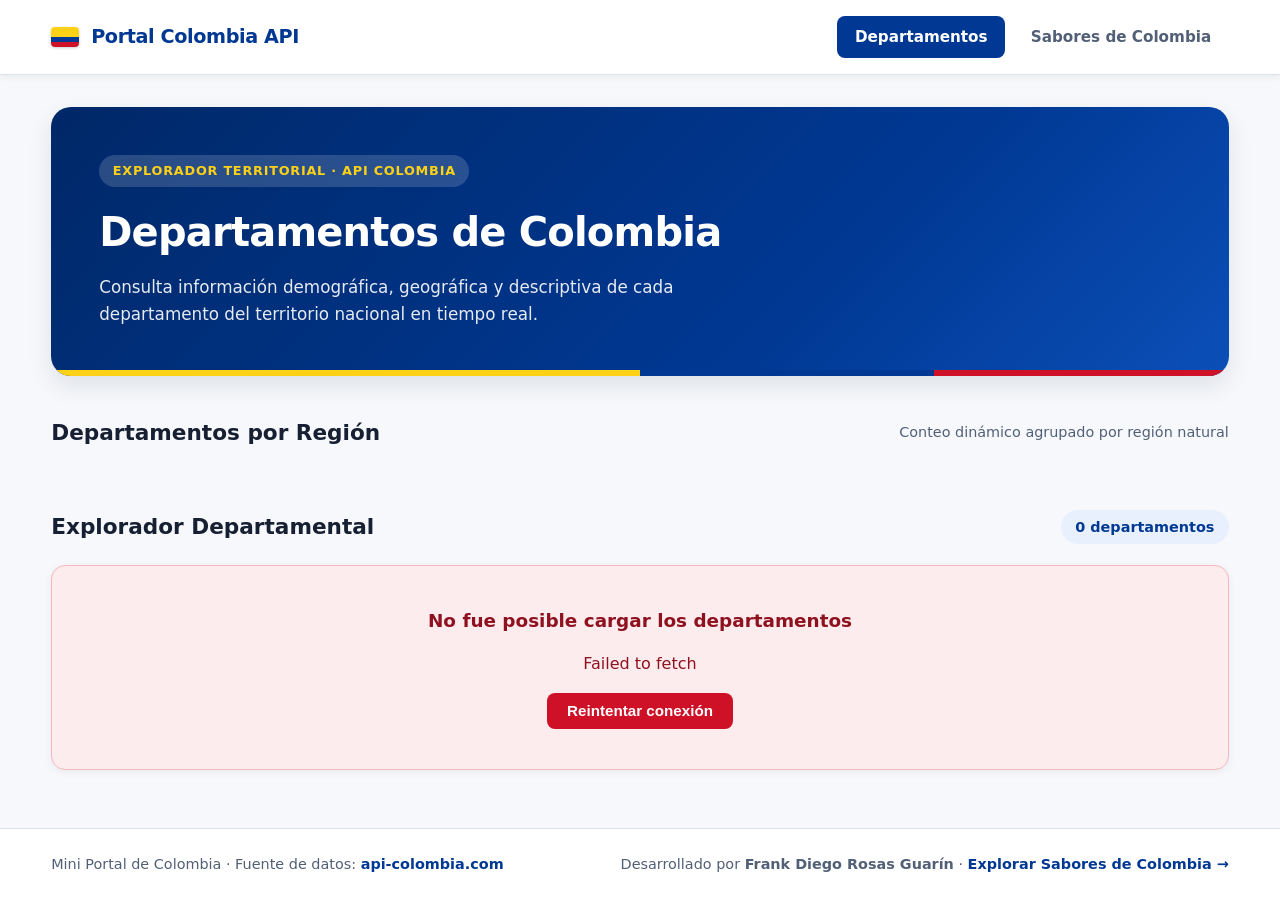
<file: index.html>
<!DOCTYPE html>
<html lang="es">
<head>
  <meta charset="UTF-8">
  <meta name="viewport" content="width=device-width, initial-scale=1.0">
  <meta name="description" content="Explorador de departamentos de Colombia consumiendo datos en tiempo real desde API Colombia.">
  <title>Departamentos de Colombia | Mini Portal API Colombia</title>
  <link rel="stylesheet" href="css/styles.css">
  <script src="js/departamentos.js" defer></script>
</head>
<body>
  <header class="site-header">
    <a href="index.html" class="brand" aria-label="Inicio - Mini Portal de Colombia">
      <span class="brand-flag" aria-hidden="true"></span>
      <span class="brand-text">Portal Colombia API</span>
    </a>
    <nav class="main-nav" aria-label="Navegación principal">
      <a href="index.html" class="nav-link active" aria-current="page">Departamentos</a>
      <a href="sabores.html" class="nav-link">Sabores de Colombia</a>
    </nav>
  </header>

  <main class="main-content">
    <section class="hero">
      <span class="hero-tag">Explorador Territorial · API Colombia</span>
      <h1>Departamentos de Colombia</h1>
      <p>Consulta información demográfica, geográfica y descriptiva de cada departamento del territorio nacional en tiempo real.</p>
    </section>

    <section class="stats-section" aria-labelledby="titulo-regiones">
      <div class="section-header">
        <h2 id="titulo-regiones" class="section-title">Departamentos por Región</h2>
        <span class="section-subtitle">Conteo dinámico agrupado por región natural</span>
      </div>
      <div id="region-stats" class="stats-grid" aria-live="polite"></div>
    </section>

    <section class="catalog-section" aria-labelledby="titulo-departamentos">
      <div class="section-header">
        <h2 id="titulo-departamentos" class="section-title">Explorador Departamental</h2>
        <span id="departments-count" class="count-badge" aria-live="polite">0 departamentos</span>
      </div>

      <div id="loader" class="state-box loader-box" role="status" aria-live="polite">
        <span class="spinner" aria-hidden="true"></span>
        <p>Cargando departamentos de Colombia desde la API...</p>
      </div>

      <div id="error-box" class="state-box error-box hidden" role="alert"></div>

      <div id="departments-grid" class="cards-grid"></div>
    </section>
  </main>

  <footer class="site-footer">
    <p>Mini Portal de Colombia · Fuente de datos: <a href="https://api-colombia.com/" target="_blank" rel="noopener noreferrer">api-colombia.com</a></p>
    <p>Desarrollado por <strong>Frank Diego Rosas Guarín</strong> · <a href="sabores.html">Explorar Sabores de Colombia &rarr;</a></p>
  </footer>
</body>
</html>
</file>
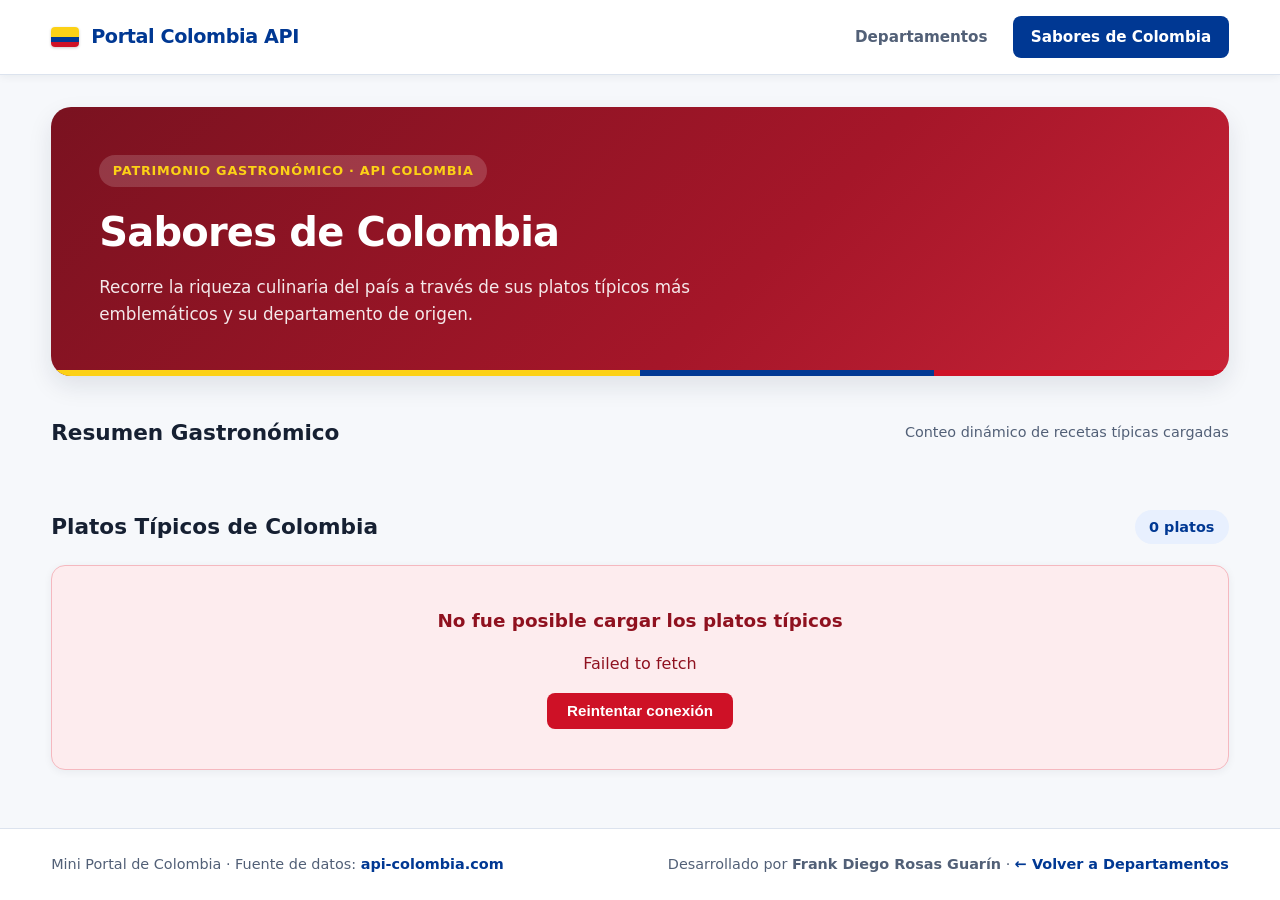
<file: sabores.html>
<!DOCTYPE html>
<html lang="es">
<head>
  <meta charset="UTF-8">
  <meta name="viewport" content="width=device-width, initial-scale=1.0">
  <meta name="description" content="Catálogo gastronómico de platos típicos de Colombia consumiendo datos desde API Colombia.">
  <title>Sabores de Colombia | Mini Portal API Colombia</title>
  <link rel="stylesheet" href="css/styles.css">
  <script src="js/sabores.js" defer></script>
</head>
<body>
  <header class="site-header">
    <a href="index.html" class="brand" aria-label="Inicio - Mini Portal de Colombia">
      <span class="brand-flag" aria-hidden="true"></span>
      <span class="brand-text">Portal Colombia API</span>
    </a>
    <nav class="main-nav" aria-label="Navegación principal">
      <a href="index.html" class="nav-link">Departamentos</a>
      <a href="sabores.html" class="nav-link active" aria-current="page">Sabores de Colombia</a>
    </nav>
  </header>

  <main class="main-content">
    <section class="hero hero-sabores">
      <span class="hero-tag">Patrimonio Gastronómico · API Colombia</span>
      <h1>Sabores de Colombia</h1>
      <p>Recorre la riqueza culinaria del país a través de sus platos típicos más emblemáticos y su departamento de origen.</p>
    </section>

    <section class="stats-section" aria-labelledby="titulo-resumen-sabores">
      <div class="section-header">
        <h2 id="titulo-resumen-sabores" class="section-title">Resumen Gastronómico</h2>
        <span class="section-subtitle">Conteo dinámico de recetas típicas cargadas</span>
      </div>
      <div id="dishes-summary" class="stats-grid" aria-live="polite"></div>
    </section>

    <section class="catalog-section" aria-labelledby="titulo-platos">
      <div class="section-header">
        <h2 id="titulo-platos" class="section-title">Platos Típicos de Colombia</h2>
        <span id="dishes-count" class="count-badge" aria-live="polite">0 platos</span>
      </div>

      <div id="loader" class="state-box loader-box" role="status" aria-live="polite">
        <span class="spinner" aria-hidden="true"></span>
        <p>Cargando platos típicos de Colombia desde la API...</p>
      </div>

      <div id="error-box" class="state-box error-box hidden" role="alert"></div>

      <div id="dishes-grid" class="cards-grid dishes-grid"></div>
    </section>
  </main>

  <footer class="site-footer">
    <p>Mini Portal de Colombia · Fuente de datos: <a href="https://api-colombia.com/" target="_blank" rel="noopener noreferrer">api-colombia.com</a></p>
    <p>Desarrollado por <strong>Frank Diego Rosas Guarín</strong> · <a href="index.html">&larr; Volver a Departamentos</a></p>
  </footer>
</body>
</html>
</file>
<file: css/styles.css>
/* ==========================================================================
   Mini Portal de Colombia con API - Hoja de Estilos Principal
   Arquitectura modular con CSS Grid, Flexbox y animaciones nativas
   ========================================================================== */

:root {
  --color-yellow: #fcd116;
  --color-yellow-dark: #b47b00;
  --color-blue: #003893;
  --color-blue-light: #e8f0fe;
  --color-red: #ce1126;
  --color-red-light: #fdecee;
  --color-bg: #f6f8fb;
  --color-surface: #ffffff;
  --color-text: #162032;
  --color-text-muted: #526077;
  --color-border: #dce3ee;
  --shadow-sm: 0 2px 8px rgba(16, 32, 56, 0.06);
  --shadow-md: 0 10px 24px rgba(16, 32, 56, 0.1);
  --radius-sm: 8px;
  --radius-md: 14px;
  --radius-lg: 20px;
  --transition: 0.25s ease;
}

*,
*::before,
*::after {
  box-sizing: border-box;
  margin: 0;
  padding: 0;
}

body {
  font-family: system-ui, -apple-system, BlinkMacSystemFont, "Segoe UI", Roboto, Oxygen, Ubuntu, Cantarell, sans-serif;
  background-color: var(--color-bg);
  color: var(--color-text);
  line-height: 1.6;
  min-height: 100vh;
  display: flex;
  flex-direction: column;
}

/* Header & Navegación por hipervínculos */
.site-header {
  background-color: var(--color-surface);
  border-bottom: 1px solid var(--color-border);
  padding: 1rem clamp(1.25rem, 4vw, 3.5rem);
  display: flex;
  align-items: center;
  justify-content: space-between;
  flex-wrap: wrap;
  gap: 1rem;
  position: sticky;
  top: 0;
  z-index: 100;
  box-shadow: var(--shadow-sm);
}

.brand {
  display: inline-flex;
  align-items: center;
  gap: 0.75rem;
  text-decoration: none;
  color: var(--color-blue);
  font-weight: 800;
  font-size: 1.2rem;
  letter-spacing: -0.02em;
}

.brand-flag {
  width: 28px;
  height: 20px;
  border-radius: 4px;
  background: linear-gradient(
    to bottom,
    var(--color-yellow) 0% 50%,
    var(--color-blue) 50% 75%,
    var(--color-red) 75% 100%
  );
  box-shadow: 0 1px 3px rgba(0, 0, 0, 0.2);
  flex-shrink: 0;
}

.main-nav {
  display: flex;
  align-items: center;
  gap: 0.5rem;
}

.nav-link {
  text-decoration: none;
  color: var(--color-text-muted);
  font-weight: 600;
  font-size: 0.95rem;
  padding: 0.55rem 1.1rem;
  border-radius: var(--radius-sm);
  transition: background-color var(--transition), color var(--transition);
}

.nav-link:hover {
  background-color: var(--color-blue-light);
  color: var(--color-blue);
}

.nav-link.active {
  background-color: var(--color-blue);
  color: #ffffff;
}

/* Contenido Principal */
.main-content {
  width: min(1240px, 92%);
  margin: 2rem auto 3.5rem;
  display: flex;
  flex-direction: column;
  gap: 2.5rem;
  flex: 1;
}

/* Hero Banner */
.hero {
  background: linear-gradient(135deg, #002868 0%, #003893 65%, #0b4fb8 100%);
  color: #ffffff;
  padding: clamp(1.75rem, 4vw, 3rem);
  border-radius: var(--radius-lg);
  box-shadow: var(--shadow-md);
  position: relative;
  overflow: hidden;
  animation: fadeSlideUp 0.45s ease both;
}

.hero::after {
  content: "";
  position: absolute;
  bottom: 0;
  left: 0;
  right: 0;
  height: 6px;
  background: linear-gradient(
    to right,
    var(--color-yellow) 0% 50%,
    var(--color-blue) 50% 75%,
    var(--color-red) 75% 100%
  );
}

.hero-sabores {
  background: linear-gradient(135deg, #7a1220 0%, #a51629 60%, #c82337 100%);
}

.hero-tag {
  display: inline-block;
  background-color: rgba(255, 255, 255, 0.16);
  color: var(--color-yellow);
  font-size: 0.8rem;
  font-weight: 700;
  text-transform: uppercase;
  letter-spacing: 0.06em;
  padding: 0.35rem 0.85rem;
  border-radius: 999px;
  margin-bottom: 0.85rem;
}

.hero h1 {
  font-size: clamp(1.75rem, 3.5vw, 2.5rem);
  font-weight: 800;
  letter-spacing: -0.02em;
  margin-bottom: 0.6rem;
}

.hero p {
  max-width: 65ch;
  color: rgba(255, 255, 255, 0.9);
  font-size: 1.05rem;
}

/* Encabezados de sección */
.section-header {
  display: flex;
  align-items: center;
  justify-content: space-between;
  flex-wrap: wrap;
  gap: 0.75rem;
  margin-bottom: 1.25rem;
}

.section-title {
  font-size: 1.35rem;
  font-weight: 700;
  color: var(--color-text);
}

.section-subtitle {
  font-size: 0.9rem;
  color: var(--color-text-muted);
}

.count-badge {
  background-color: var(--color-blue-light);
  color: var(--color-blue);
  font-weight: 700;
  font-size: 0.9rem;
  padding: 0.35rem 0.9rem;
  border-radius: 999px;
}

/* Grid de estadísticas / Extras */
.stats-grid {
  display: grid;
  grid-template-columns: repeat(auto-fit, minmax(165px, 1fr));
  gap: 1rem;
}

.stat-card {
  background-color: var(--color-surface);
  border: 1px solid var(--color-border);
  border-radius: var(--radius-md);
  padding: 1.15rem 1.25rem;
  box-shadow: var(--shadow-sm);
  display: flex;
  flex-direction: column;
  gap: 0.25rem;
  animation: fadeSlideUp 0.4s ease both;
}

.stat-card-highlight {
  background-color: var(--color-blue);
  border-color: var(--color-blue);
  color: #ffffff;
}

.stat-card-highlight .stat-label {
  color: rgba(255, 255, 255, 0.85);
}

.stat-card-highlight .stat-value {
  color: var(--color-yellow);
}

.stat-label {
  font-size: 0.85rem;
  font-weight: 600;
  color: var(--color-text-muted);
  text-transform: uppercase;
  letter-spacing: 0.03em;
}

.stat-value {
  font-size: 1.75rem;
  font-weight: 800;
  color: var(--color-blue);
  line-height: 1.2;
}

.stat-detail {
  font-size: 0.82rem;
  color: var(--color-text-muted);
}

/* Estados de carga y error */
.state-box {
  background-color: var(--color-surface);
  border: 1px solid var(--color-border);
  border-radius: var(--radius-md);
  padding: 2.5rem 1.5rem;
  text-align: center;
  display: flex;
  flex-direction: column;
  align-items: center;
  justify-content: center;
  gap: 1rem;
  box-shadow: var(--shadow-sm);
}

.hidden {
  display: none !important;
}

.spinner {
  width: 42px;
  height: 42px;
  border: 4px solid var(--color-blue-light);
  border-top-color: var(--color-blue);
  border-radius: 50%;
  animation: spin 0.85s linear infinite;
}

.loader-box p {
  font-weight: 600;
  color: var(--color-blue);
}

.error-box {
  background-color: var(--color-red-light);
  border-color: #f5b8bf;
  color: #8f111f;
}

.error-title {
  font-size: 1.15rem;
  font-weight: 700;
}

.retry-btn {
  background-color: var(--color-red);
  color: #ffffff;
  border: none;
  border-radius: var(--radius-sm);
  padding: 0.6rem 1.25rem;
  font-size: 0.95rem;
  font-weight: 600;
  cursor: pointer;
  transition: opacity var(--transition);
}

.retry-btn:hover {
  opacity: 0.9;
}

/* Grid de tarjetas */
.cards-grid {
  display: grid;
  grid-template-columns: repeat(auto-fill, minmax(305px, 1fr));
  gap: 1.35rem;
}

.card {
  background-color: var(--color-surface);
  border: 1px solid var(--color-border);
  border-radius: var(--radius-md);
  padding: 1.4rem;
  box-shadow: var(--shadow-sm);
  display: flex;
  flex-direction: column;
  gap: 0.85rem;
  transition: transform var(--transition), box-shadow var(--transition);
  animation: fadeSlideUp 0.45s ease both;
}

.card:hover {
  transform: translateY(-4px);
  box-shadow: var(--shadow-md);
}

.card-top {
  display: flex;
  align-items: center;
  justify-content: space-between;
  gap: 0.5rem;
}

.badge {
  display: inline-block;
  font-size: 0.78rem;
  font-weight: 700;
  padding: 0.28rem 0.75rem;
  border-radius: 999px;
}

.region-badge {
  background-color: var(--color-blue-light);
  color: var(--color-blue);
}

.department-badge {
  background-color: #fff5cc;
  color: var(--color-yellow-dark);
}

.card-meta-tag {
  font-size: 0.8rem;
  color: var(--color-text-muted);
  font-weight: 600;
}

.card-title {
  font-size: 1.25rem;
  font-weight: 800;
  color: var(--color-text);
  line-height: 1.3;
}

.card-metrics {
  display: grid;
  grid-template-columns: 1fr 1fr;
  gap: 0.75rem;
  background-color: var(--color-bg);
  padding: 0.75rem 0.9rem;
  border-radius: var(--radius-sm);
  border: 1px solid var(--color-border);
}

.metric-item {
  display: flex;
  flex-direction: column;
}

.metric-item dt {
  font-size: 0.75rem;
  font-weight: 600;
  text-transform: uppercase;
  color: var(--color-text-muted);
}

.metric-item dd {
  font-size: 0.95rem;
  font-weight: 700;
  color: var(--color-text);
}

.card-description {
  font-size: 0.93rem;
  color: var(--color-text-muted);
  display: -webkit-box;
  -webkit-line-clamp: 5;
  -webkit-box-orient: vertical;
  overflow: hidden;
  flex: 1;
}

/* Tarjetas de platos típicos con imagen */
.dish-card {
  padding: 0;
  overflow: hidden;
}

.dish-image {
  width: 100%;
  height: 205px;
  object-fit: cover;
  background-color: #e9eef6;
  display: block;
}

.dish-card .card-top,
.dish-card .card-title,
.dish-card .card-description {
  padding-inline: 1.35rem;
}

.dish-card .card-top {
  padding-top: 1.15rem;
}

.dish-card .card-description {
  padding-bottom: 1.35rem;
}

/* Footer */
.site-footer {
  background-color: var(--color-surface);
  border-top: 1px solid var(--color-border);
  padding: 1.5rem clamp(1.25rem, 4vw, 3.5rem);
  display: flex;
  align-items: center;
  justify-content: space-between;
  flex-wrap: wrap;
  gap: 0.75rem;
  font-size: 0.9rem;
  color: var(--color-text-muted);
}

.site-footer a {
  color: var(--color-blue);
  font-weight: 600;
  text-decoration: none;
}

.site-footer a:hover {
  text-decoration: underline;
}

/* Animaciones Keyframes */
@keyframes spin {
  to {
    transform: rotate(360deg);
  }
}

@keyframes fadeSlideUp {
  from {
    opacity: 0;
    transform: translateY(12px);
  }
  to {
    opacity: 1;
    transform: translateY(0);
  }
}

/* Responsividad */
@media (max-width: 640px) {
  .site-header {
    justify-content: center;
  }

  .card-metrics {
    grid-template-columns: 1fr;
  }

  .site-footer {
    flex-direction: column;
    text-align: center;
  }
}
</file>
